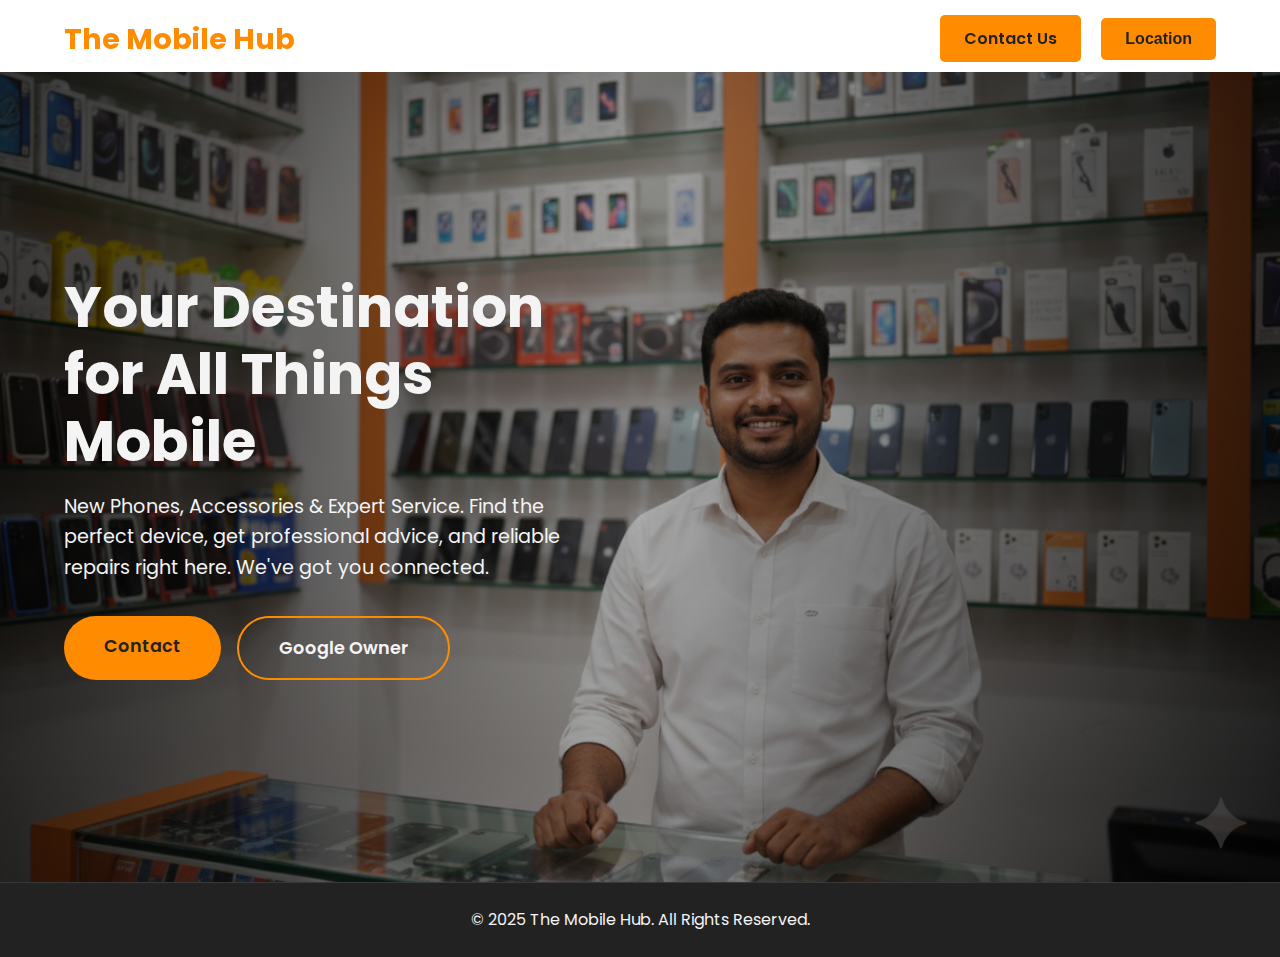
<file: index.html>
<!DOCTYPE html>
<html lang="en">
<head>
    <meta charset="UTF-8">
    <meta name="viewport" content="width=device-width, initial-scale=1.0">
    <title>The Mobile Hub</title>
    <link rel="stylesheet" href="style.css">
    <link href="https://fonts.googleapis.com/css2?family=Poppins:wght@400;600;700&display=swap" rel="stylesheet">
</head>
<body class="home-page">

    <header>
        <div class="logo">The Mobile Hub</div>
        <nav>
            <a href="contact.html" class="nav-button">Contact Us</a>
            <button id="map-button" class="nav-button">Location</button>
        </nav>
    </header>

    <main>
        <div class="hero">
            <div class="hero-content">
                <h1>Your Destination for All Things Mobile</h1>
                <p>New Phones, Accessories & Expert Service. Find the perfect device, get professional advice, and reliable repairs right here. We've got you connected.</p>
                <div class="cta-buttons">
                    <a href="contact.html" class="cta-btn">Contact</a>
                    <a href="tel:+919876543210" class="cta-btn secondary-btn">Google Owner</a>
                </div>
            </div>
            <div class="hero-image">
                <img src="hero section.png" alt="">
                <!-- An image of the shop owner will be placed here -->
            </div>
        </div>
    </main>

    <section id="contact-section" style="display: none;">
        <!-- The old contact section is no longer needed since it's a separate page -->
    </section>

    <footer>
        <p>© 2025 The Mobile Hub. All Rights Reserved.</p>
    </footer>

    <script src="script.js"></script>

</body>
</html>
</file>
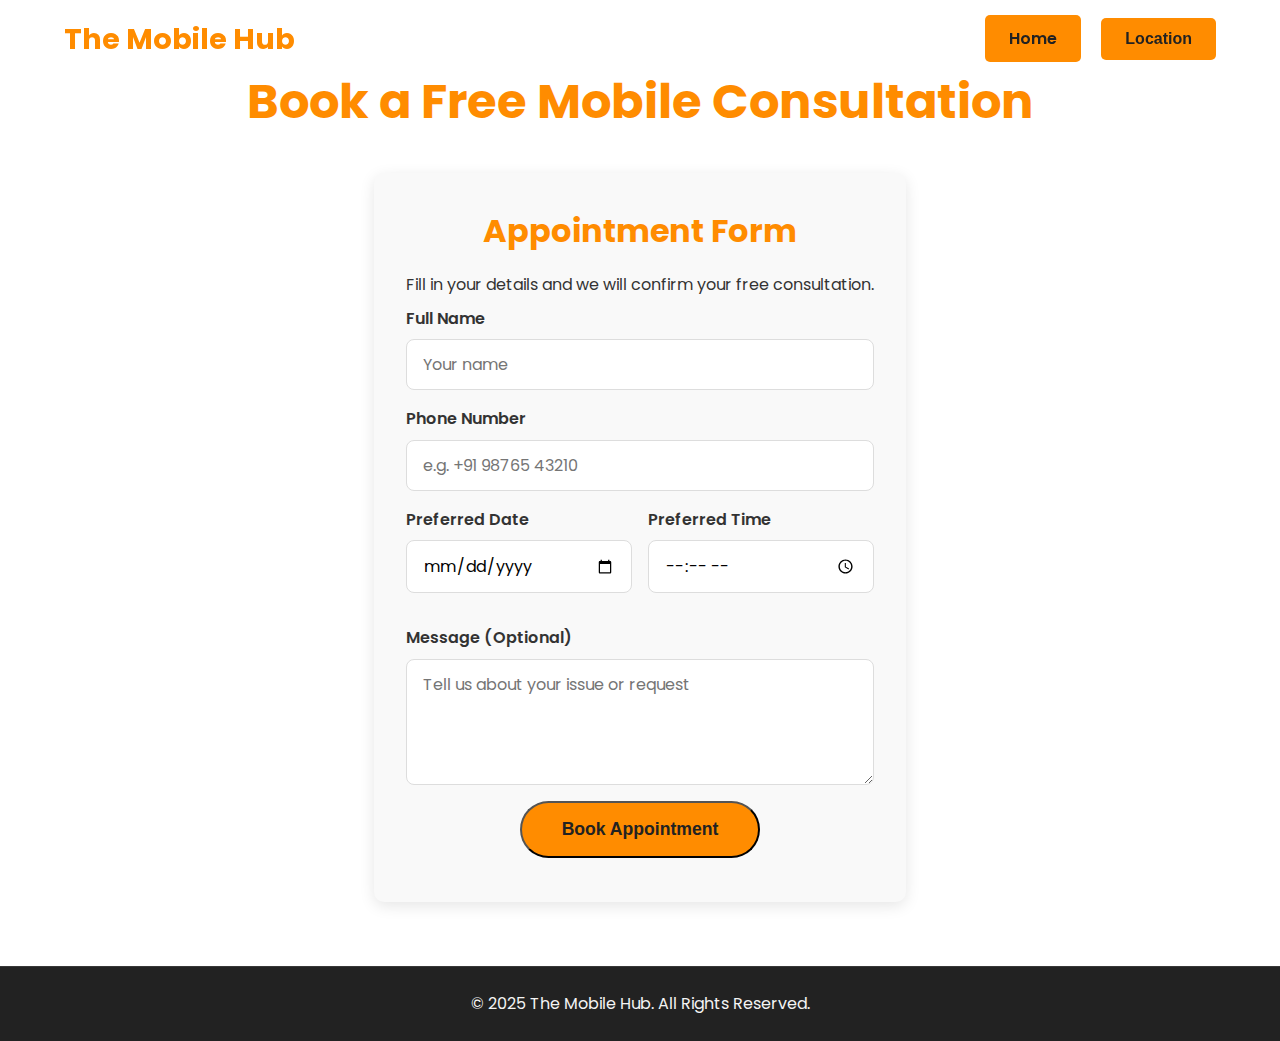
<file: contact.html>
<!DOCTYPE html>
<html lang="en">
<head>
    <meta charset="UTF-8">
    <meta name="viewport" content="width=device-width, initial-scale=1.0">
    <title>Contact & Appointment - The Mobile Hub</title>
    <link rel="stylesheet" href="style.css">
    <link href="https://fonts.googleapis.com/css2?family=Poppins:wght@400;600;700&display=swap" rel="stylesheet">
</head>
<body>

    <header>
        <div class="logo">The Mobile Hub</div>
        <nav>
            <a href="index.html" class="nav-button">Home</a>
            <button id="map-button" class="nav-button">Location</button>
        </nav>
    </header>

    <main class="contact-page">
        <h1>Book a Free Mobile Consultation</h1>
        <div class="contact-card">
            <h2>Appointment Form</h2>
            <p>Fill in your details and we will confirm your free consultation.</p>

            <form id="appointment-form" novalidate>
                <div class="form-row">
                    <label for="name">Full Name</label>
                    <input type="text" id="name" name="name" placeholder="Your name" required>
                </div>

                <div class="form-row">
                    <label for="phone">Phone Number</label>
                    <input type="tel" id="phone" name="phone" placeholder="e.g. +91 98765 43210" required>
                </div>

                <div class="form-grid">
                    <div class="form-row">
                        <label for="date">Preferred Date</label>
                        <input type="date" id="date" name="date" required>
                    </div>
                    <div class="form-row">
                        <label for="time">Preferred Time</label>
                        <input type="time" id="time" name="time" required>
                    </div>
                </div>

                <div class="form-row">
                    <label for="message">Message (Optional)</label>
                    <textarea id="message" name="message" rows="4" placeholder="Tell us about your issue or request"></textarea>
                </div>

                <button type="submit" class="cta-btn" id="submit-btn">Book Appointment</button>
                <p id="form-status" class="form-status" role="status" aria-live="polite"></p>
            </form>
        </div>
    </main>

    <footer>
        <p>© 2025 The Mobile Hub. All Rights Reserved.</p>
    </footer>

    <script src="script.js"></script>
    <script src="contact.js"></script>
    
</body>
</html>
</file>
<file: style.css>
:root {
    --primary-color: #ff8c00; /* Orange */
    --secondary-color: #ffa500; /* Lighter Orange */
    --text-dark: #333;
    --text-light: #f4f4f4;
    --bg-light: #fff;
    --bg-dark: #222;
    --font-poppins: 'Poppins', sans-serif;
}

* {
    box-sizing: border-box;
    margin: 0;
    padding: 0;
}

body {
    font-family: var(--font-poppins);
    line-height: 1.6;
    color: var(--text-dark);
    background-color: var(--bg-light);
}

header {
    background: transparent; /* Makes the navbar transparent by default */
    color: var(--text-light);
    padding: 1rem 5%;
    display: flex;
    justify-content: space-between;
    align-items: center;
    position: fixed; /* Use fixed positioning */
    top: 0;
    left: 0;
    width: 100%;
    z-index: 1000;
    transition: background-color 0.3s ease; /* Smooth transition for background */
}

/* Class to be added by JavaScript when scrolled */
header.scrolled {
    background: var(--bg-dark);
    box-shadow: 0 2px 10px rgba(0, 0, 0, 0.2);
}

.logo {
    font-size: 1.8rem;
    font-weight: 700;
    color: var(--primary-color);
}

nav .nav-button {
    background: var(--primary-color);
    color: var(--bg-dark);
    border: none;
    padding: 0.75rem 1.5rem;
    margin-left: 1rem;
    border-radius: 5px;
    font-size: 1rem;
    font-weight: 600;
    cursor: pointer;
    text-decoration: none;
    transition: background-color 0.3s ease;
}

nav .nav-button:hover {
    background: var(--secondary-color);
}

.hero {
    display: flex;
    justify-content: flex-start;
    align-items: center;
    min-height: 90vh;
    padding: 2rem 5%;
    background: 
        linear-gradient(to right, rgba(0,0,0,0.7), rgba(0,0,0,0.3) 50%, rgba(0,0,0,0.7) 100%),
        url("hero section.png") no-repeat right center/cover;
    color: var(--text-light);
    text-align: left;
    gap: 2rem;
}

.hero-content {
    flex: 1;
    max-width: 500px;
    z-index: 2;
}

.hero h1 {
    font-size: 3.5rem;
    font-weight: 700;
    margin-bottom: 1rem;
    line-height: 1.2;
}

.hero p {
    font-size: 1.2rem;
    margin-bottom: 2rem;
}

.cta-buttons {
    display: flex;
    gap: 1rem;
}

.cta-btn {
    display: inline-block;
    background: var(--primary-color);
    color: var(--bg-dark);
    padding: 1rem 2.5rem;
    border-radius: 50px;
    font-size: 1.1rem;
    font-weight: 600;
    text-decoration: none;
    transition: transform 0.3s ease, background-color 0.3s ease;
}

.cta-btn:hover {
    transform: translateY(-3px);
    background: var(--secondary-color);
}

.secondary-btn {
    background: none;
    border: 2px solid var(--primary-color);
    color: var(--text-light);
}

.secondary-btn:hover {
    background: var(--primary-color);
    color: var(--bg-dark);
}

.hero-image { 
    display: none; 
}

.contact-page {
    min-height: 100vh;
    padding: 4rem 5%;
    display: flex;
    flex-direction: column;
    justify-content: center;
    align-items: center;
    text-align: center;
}

.contact-page h1 {
    font-size: 3rem;
    color: var(--primary-color);
    margin-bottom: 2rem;
}

.contact-card {
    max-width: 600px;
    background: #f9f9f9;
    padding: 2rem;
    border-radius: 10px;
    box-shadow: 0 4px 15px rgba(0, 0, 0, 0.1);
}

.contact-card h2 {
    font-size: 2rem;
    color: var(--primary-color);
    margin-bottom: 1rem;
}

.contact-card p {
    margin-bottom: 0.5rem;
}

.contact-card a {
    color: var(--primary-color);
    text-decoration: none;
    font-weight: 600;
}

/* --- Appointment Form Styles --- */
.form-row {
    display: flex;
    flex-direction: column;
    text-align: left;
    margin-bottom: 1rem;
}

.form-grid {
    display: grid;
    grid-template-columns: 1fr 1fr;
    gap: 1rem;
    margin-bottom: 1rem;
}

.form-row label {
    font-weight: 600;
    margin-bottom: 0.5rem;
}

.form-row input,
.form-row textarea,
.form-row select {
    padding: 0.75rem 1rem;
    border: 1px solid #ddd;
    border-radius: 8px;
    font-family: var(--font-poppins);
    font-size: 1rem;
    outline: none;
    transition: border-color 0.2s ease, box-shadow 0.2s ease;
    background: #fff;
}

.form-row input:focus,
.form-row textarea:focus,
.form-row select:focus {
    border-color: var(--primary-color);
    box-shadow: 0 0 0 3px rgba(255, 140, 0, 0.15);
}

.form-status {
    margin-top: 0.75rem;
    font-size: 0.95rem;
}

.form-status.success { color: #0a7f3f; }
.form-status.error { color: #b00020; }

footer {
    text-align: center;
    padding: 1.5rem 5%;
    background: var(--bg-dark);
    color: var(--text-light);
    border-top: 1px solid rgba(255, 255, 255, 0.1);
}

/* --- Media Queries for Responsiveness --- */
@media (max-width: 768px) {
    header {
        flex-direction: row;
        align-items: center;
        padding: 0.75rem 1rem;
        gap: 0.5rem; /* Added gap to the header */
    }

    .logo {
        margin-bottom: 0;
        font-size: 1.5rem;
    }

    nav {
        display: flex;
        justify-content: flex-end; /* Align buttons to the right */
        width: auto;
    }

    .nav-button {
        /* Removed flex: 1 */
        text-align: center;
        margin: 0 0.25rem;
        padding: 0.5rem 1rem;
        font-size: 0.9rem;
    }
    
    .hero {
        flex-direction: column;
        text-align: center;
        padding: 6rem 5% 2rem;
        min-height: auto;
        background: 
            linear-gradient(rgba(0,0,0,0.8), rgba(0,0,0,0.8)),
            url("hero section.png") no-repeat center center/cover;
    }

    .hero-content {
        max-width: 100%;
        text-align: center;
    }

    .hero h1 {
        font-size: 2rem;
    }

    .hero p {
        font-size: 0.9rem;
    }

    .cta-buttons {
        flex-direction: column;
        gap: 0.75rem;
        width: 100%;
    }

    .cta-btn {
        width: 100%;
        text-align: center;
        padding: 0.75rem;
    }
    
    .contact-page {
        padding-top: 6rem;
    }

    .form-grid {
        grid-template-columns: 1fr;
    }
}

/* Ensure content isn’t hidden behind fixed header on home page */
.home-page main { padding-top: 4.5rem; }

/* Extra small devices */
@media (max-width: 360px) {
    .hero h1 { font-size: 1.75rem; }
    .hero p { font-size: 0.85rem; }
    .cta-buttons { gap: 0.5rem; }
}
</file>
